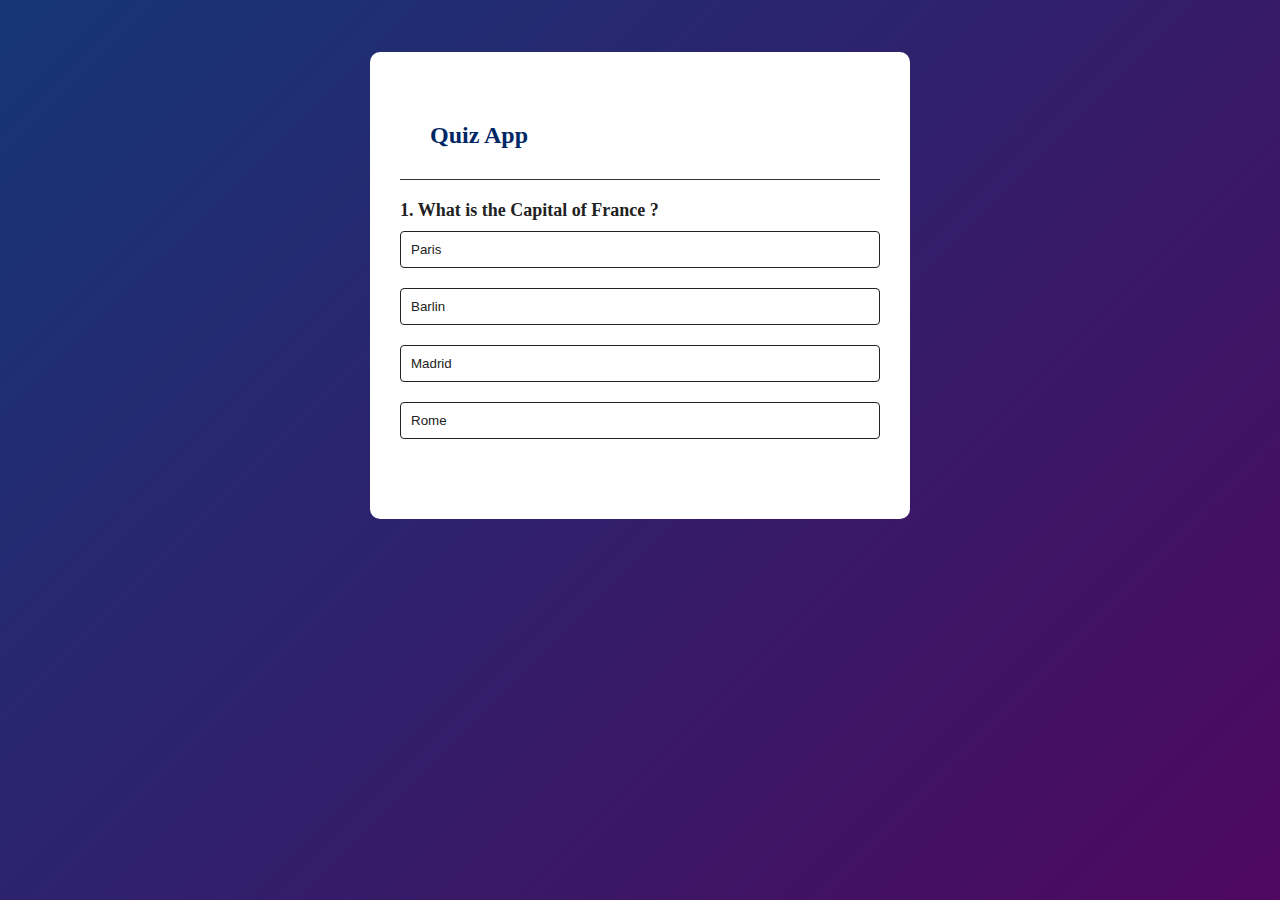
<file: Quiz-app/index.html>
<!DOCTYPE html>
<html lang="en">
<head>
    <meta charset="UTF-8">
    <meta name="viewport" content="width=device-width, initial-scale=1.0">
    <link rel="stylesheet" href="style.css">
    <title>Quiz App</title>
</head>
<body>
    <div class="container">
        <div class="quiz-app">
            <h2>Quiz App</h2>
            <div class="quiz">
                <h3 id="question">Question will be here</h3>
                <div id="answer">
                    <!-- <button class="btn">option</button>
                    <button class="btn" >option</button>
                    <button class="btn" >option</button>
                    <button class="btn">option</button> -->
                </div>
                <button id="btn-next"  >Next</button>
            </div>
        </div>
    </div>
    <script src="app.js"></script>
</body>
</html>
</file>
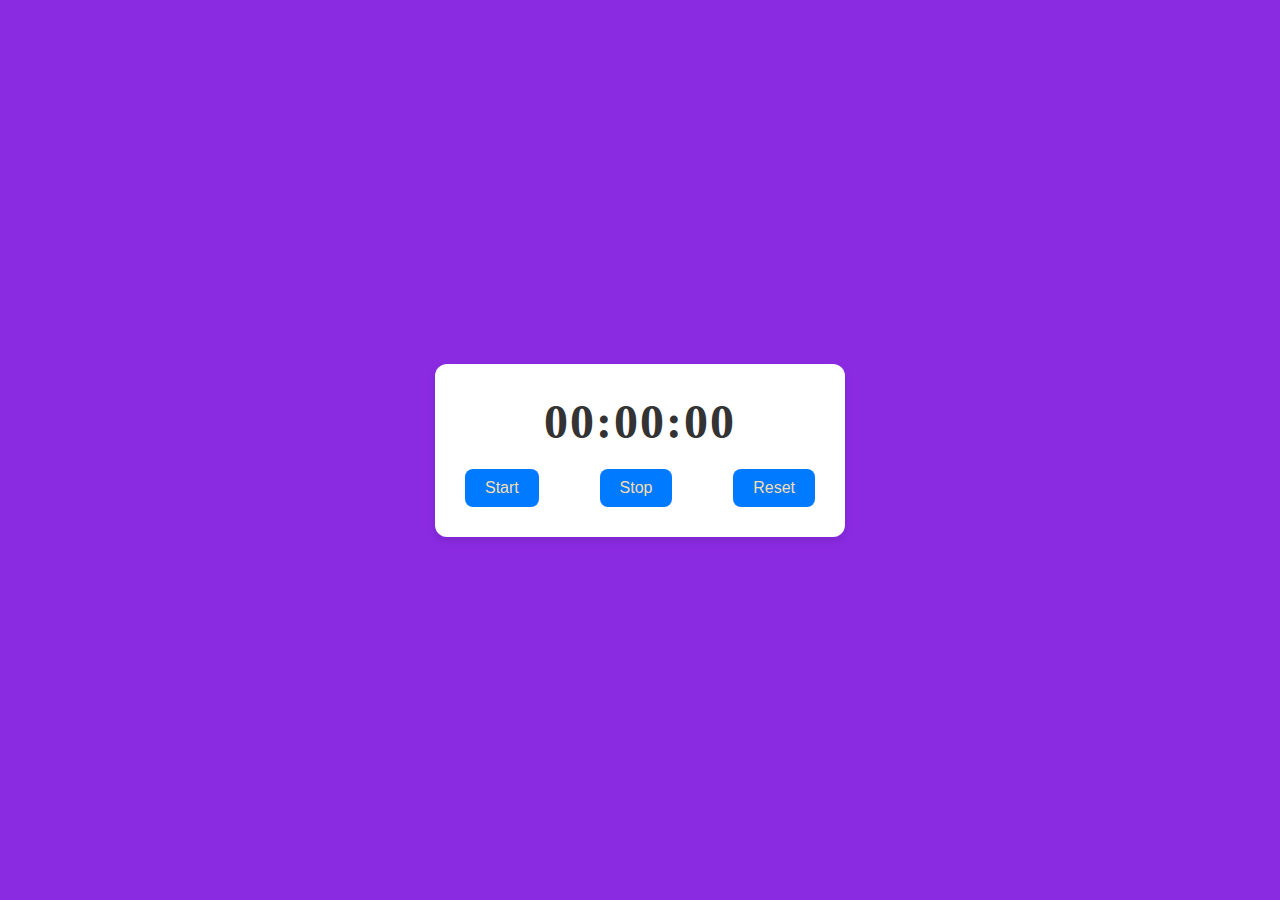
<file: stopwatch/index.html>
<!DOCTYPE html>
<html lang="en">
<head>
    <meta charset="UTF-8">
    <meta name="viewport" content="width=device-width, initial-scale=1.0">
    <link rel="stylesheet" href="style.css">
    <title>Stopwatch in HTML CSS, and Js by Rishi Raj</title>
</head>
<body>
<div class="stopwatch">
    <h1 id="displaytime">00:00:00</h1>
    <div class="buttons">
        <button onclick="startwatch()">Start</button>
        <button onclick="stopWatch()" >Stop</button>
        <button onclick="reset()">Reset</button>
    </div>
</div>

  <script src="app.js"></script>  
</body>
</html>
</file>
<file: Quiz-app/style.css>
*{
    margin: 0;
    padding: 0;
    box-sizing: border-box;
}

.container{
    width: 100%;
    min-height: 100vh;
    background: linear-gradient(135deg,#153677,#4e085f);
    padding: 2px;
}

.quiz-app{
    width: 100%;
    max-width: 540px;
    background: #fff;
    margin: 50px auto 20px;
    padding: 40px 30px 70px;
    border-radius: 10px;
}
.quiz-app h2{
    color: #002765;
    display: flex;
    align-items: center;
    margin-bottom: 20px;
    border-bottom: 1px solid #333;
    padding: 30px;
}
.quiz h3{
    font-size: 18px;
    color: #222;
    font-weight: 600;
}
.btn{
    background: #fff;
    color: #222;
    font-weight: 500;
    width: 100%;
    border: 1px solid #222;
    padding: 10px;
    margin: 10px 0;
    text-align: left;
    border-radius: 4px;
    cursor: pointer;
}
#btn-next{
    background: #001e4d;
    color: #fff;
    font-weight: 500;
    width: 150px;
    border: 0;
    padding: 10px;
    margin: 20px auto 0;
    border-radius: 4px;
    cursor: pointer;
    display: none;
}
.correct{
    background: green;
}
.incorrect{
    background: red;
}
</file>
<file: stopwatch/style.css>
body{
    background-color: blueviolet;
    display: flex;
    justify-content: center;
    align-items: center;
    margin: 0;
    height: 100vh;
}
.stopwatch{
    background-color: #ffff;
    border-radius: 12px;
    box-shadow: 0 4px 8px rgba(0,0, 0, 0.1);
    padding: 30px;
    text-align: center;
    max-width: 350px;
    width: 100%;
}
h1{
    font-size: 48px;
    margin: 0 0 20px;
    color: #333;
    letter-spacing: 2px;
}
.buttons{
    display: flex;
    justify-content: space-between;
}
button{
    background-color: #007bff;
    border: none;
    border-radius: 8px;
    color: wheat;
    padding: 10px 20px;
    font-size: 16px;
    cursor: pointer;
}
</file>
